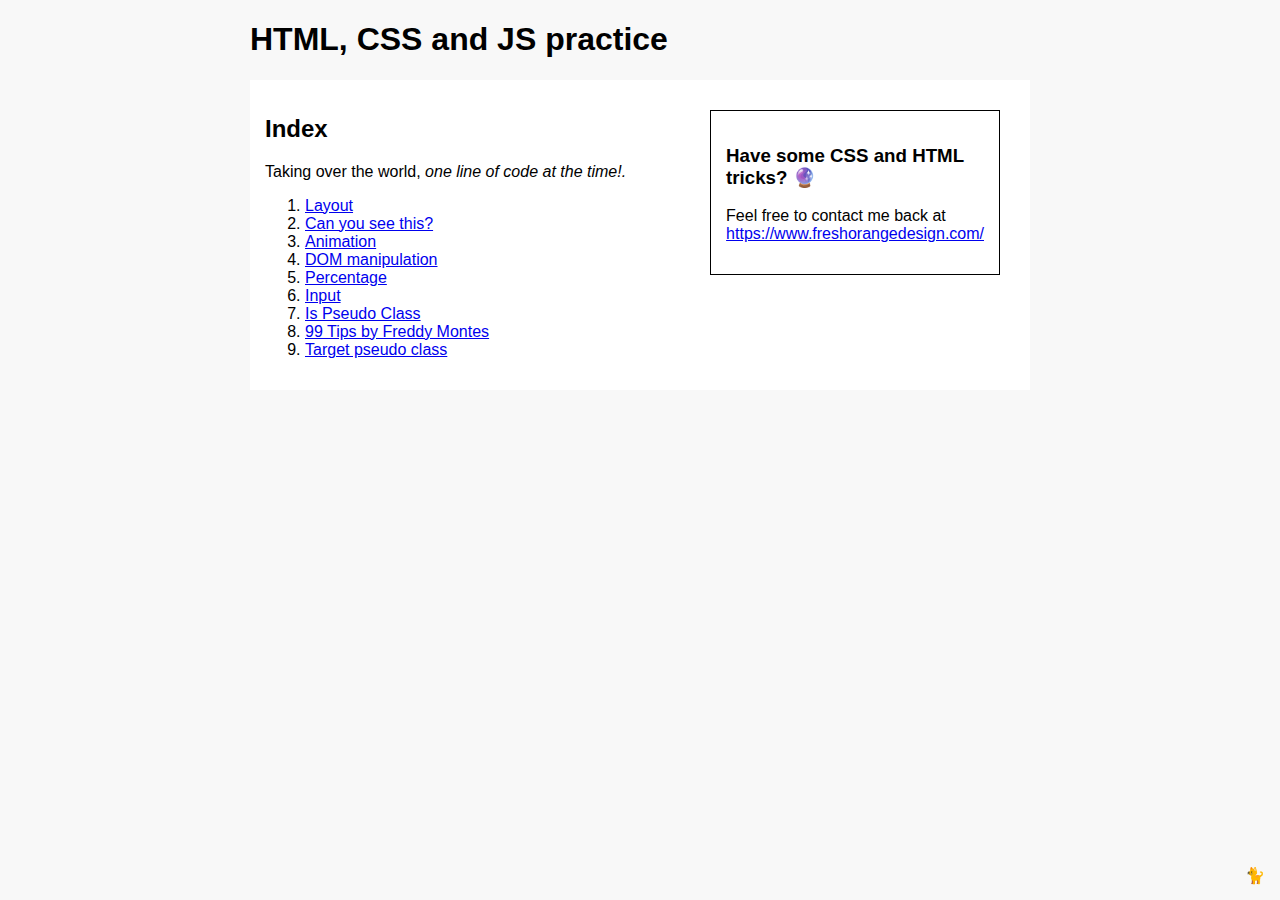
<file: index.html>
<!DOCTYPE html>
<html lang="en">
  <head>
    <meta charset="UTF-8" />
    <meta http-equiv="X-UA-Compatible" content="IE=edge" />
    <meta name="viewport" content="width=device-width, initial-scale=1.0" />
    <link rel="stylesheet" href="assets/css/style.css" />
    <title>HTML and CSS tricks and prectice</title>
    <link
      rel="shortcut icon"
      href="/assets/img/favicon-32x32.png"
      type="image/x-icon"
    />
  </head>

  <body>
    <div id="main" class="container">
      <h1>HTML, CSS and JS practice</h1>
      <div class="flex-container">
        <div class="flex-col-1">
          <h2>Index</h2>
          <p>Taking over the world, <em>one line of code at the time!.</em></p>
          <ul class="index">
            <li>
              <a href="01_layout.html"> Layout </a>
            </li>
            <li>
              <a href="02_hidden.html"> Can you see this? </a>
            </li>
            <li>
              <a href="03_animation.html"> Animation </a>
            </li>
            <li>
              <a href="04_DOM.html"> DOM manipulation </a>
            </li>
            <li>
              <a href="05_percentage.html"> Percentage </a>
            </li>
            <li>
              <a href="06_input.html"> Input </a>
            </li>
            <li>
              <a href="07_is_pseudoclass.html"> Is Pseudo Class </a>
            </li>
            <li>
              <a href="08_99_tips_byFreddy_montes.html">
                99 Tips by Freddy Montes</a
              >
            </li>
            <li>
              <a href="09_css_target.html"> Target pseudo class</a>
            </li>
          </ul>
        </div>
        <div class="flex-col-2">
          <div id="adverticing"></div>
        </div>
      </div>
    </div>
  </body>
  <script src="assets/scripts/add.js"></script>
</html>
</file>
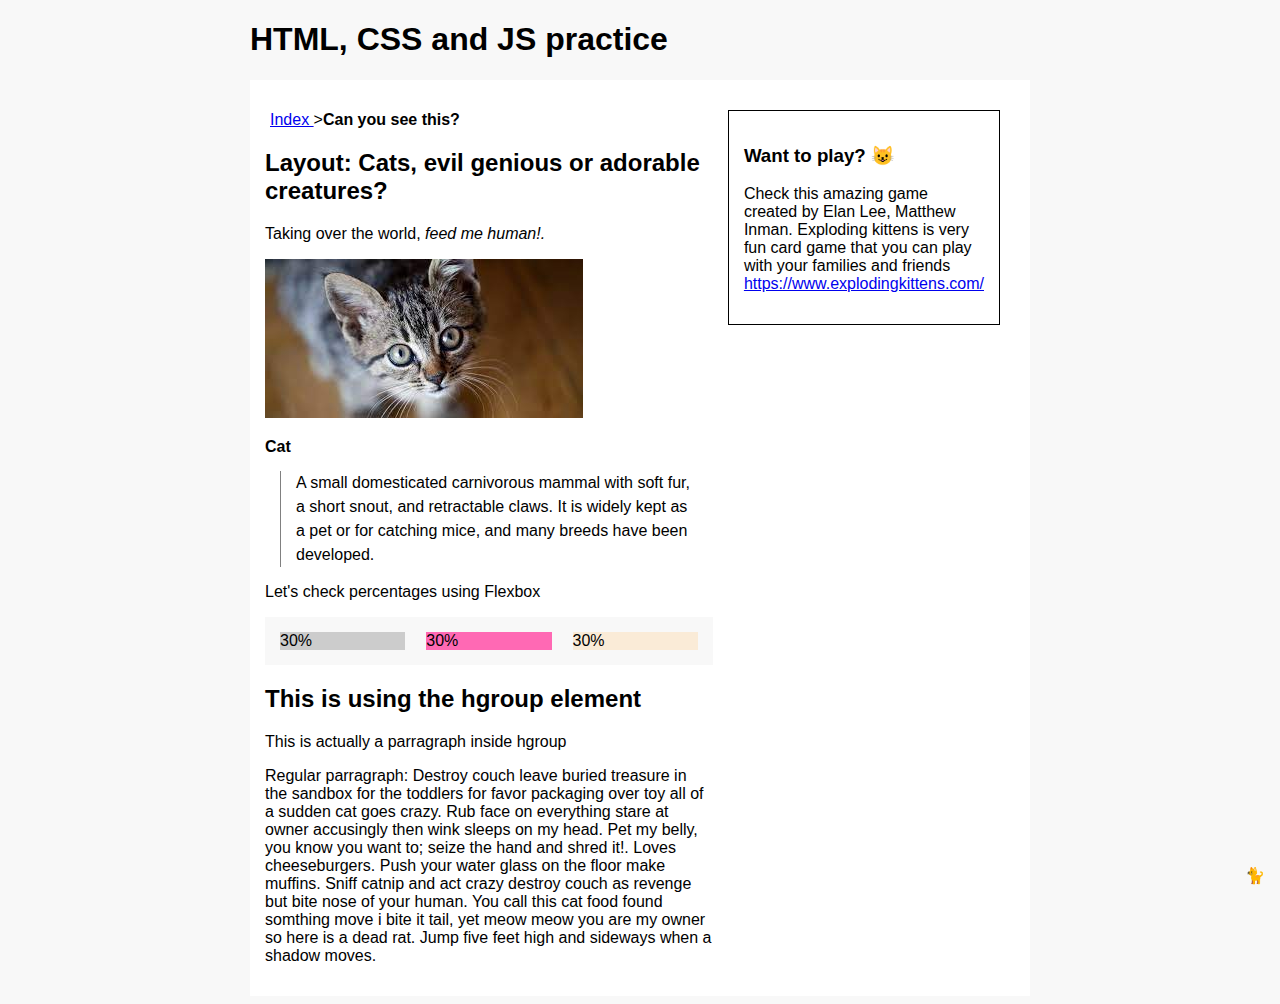
<file: 01_layout.html>
<!DOCTYPE html>
<html lang="en">
  <head>
    <meta charset="UTF-8" />
    <meta http-equiv="X-UA-Compatible" content="IE=edge" />
    <meta name="viewport" content="width=device-width, initial-scale=1.0" />
    <link rel="stylesheet" href="/assets/css/style.css" />
    <title>01 Layout HTML</title>
  </head>
  <body>
    <div id="main" class="container">
      <h1>HTML, CSS and JS practice</h1>
      <div class="flex-container">
        <div class="flex-col-1">
          <ul class="breadcrump">
            <li>
              <a href="index.html">Index </a>
            </li>
            <li class="active">Can you see this?</li>
          </ul>
          <h2>Layout: Cats, evil genious or adorable creatures?</h2>
          <p>Taking over the world, <em>feed me human!.</em></p>
          <img src="/assets/img/cat.jpg" alt="This is a cat" />
          <dl>
            <dt>Cat</dt>
            <dd>
              A small domesticated carnivorous mammal with soft fur, a short
              snout, and retractable claws. It is widely kept as a pet or for
              catching mice, and many breeds have been developed.
            </dd>
          </dl>

          <p>Let's check percentages using Flexbox</p>
          <div class="flex-container mutted-white">
            <div class="flex-item-1 gray">30%</div>
            <div class="flex-item-2 yellow pink">30%</div>
            <div class="flex-item-3 yellow">30%</div>
          </div>
          <hgroup>
            <h2>This is using the hgroup element</h2>
            <p>This is actually a parragraph inside hgroup</p>
          </hgroup>
          <p>
            Regular parragraph: Destroy couch leave buried treasure in the
            sandbox for the toddlers for favor packaging over toy all of a
            sudden cat goes crazy. Rub face on everything stare at owner
            accusingly then wink sleeps on my head. Pet my belly, you know you
            want to; seize the hand and shred it!. Loves cheeseburgers. Push
            your water glass on the floor make muffins. Sniff catnip and act
            crazy destroy couch as revenge but bite nose of your human. You call
            this cat food found somthing move i bite it tail, yet meow meow you
            are my owner so here is a dead rat. Jump five feet high and sideways
            when a shadow moves.
          </p>
        </div>
        <div class="flex-col-2">
          <div class="adverticing box border">
            <h3>Want to play? 😺</h3>
            <p>
              Check this amazing game created by Elan Lee, Matthew Inman.
              Exploding kittens is very fun card game that you can play with
              your families and friends
              <a href="https://www.explodingkittens.com/" target="_blank"
                >https://www.explodingkittens.com/</a
              >
            </p>
          </div>
          <div class="float-bottom">🐈</div>
        </div>
      </div>
    </div>
  </body>
</html>
</file>
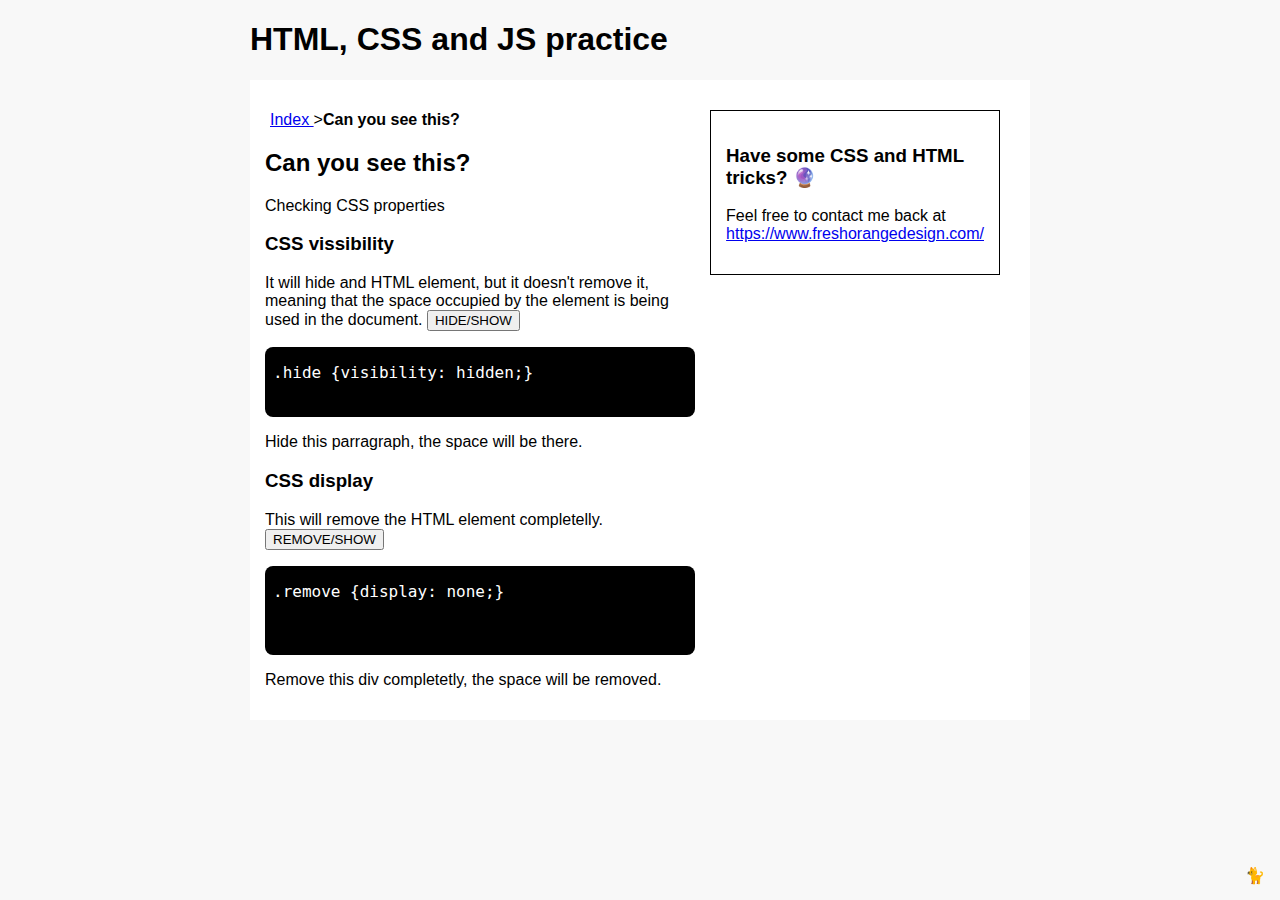
<file: 02_hidden.html>
<!DOCTYPE html>
<html lang="en">
  <head>
    <meta charset="UTF-8" />
    <meta http-equiv="X-UA-Compatible" content="IE=edge" />
    <meta name="viewport" content="width=device-width, initial-scale=1.0" />
    <link rel="stylesheet" href="/assets/css/style.css" />
    <link rel="stylesheet" href="/assets/css/behaviour.css" />
    <link
      rel="shortcut icon"
      href="/assets/img/favicon-32x32.png"
      type="image/x-icon"
    />
    <title>02 Hidden</title>
  </head>
  <body>
    <div id="main" class="container">
      <h1>HTML, CSS and JS practice</h1>
      <div class="flex-container">
        <div class="flex-col-1">
          <ul class="breadcrump">
            <li>
              <a href="index.html">Index </a>
            </li>
            <li class="active">Can you see this?</li>
          </ul>
          <h2>Can you see this?</h2>
          <p>Checking CSS properties</p>
          <h3>CSS vissibility</h3>
          <p>
            It will hide and HTML element, but it doesn't remove it, meaning
            that the space occupied by the element is being used in the
            document. <button id="hide">HIDE/SHOW</button>
          </p>
          <pre><code>.hide {visibility: hidden;}
          </code></pre>
          <p id="parragraph-hide">
            Hide this parragraph, the space will be there.
          </p>
          <h3>CSS display</h3>
          <p>
            This will remove the HTML element completelly.
            <button id="remove">REMOVE/SHOW</button>
          </p>
          <pre><code>.remove {display: none;}
            
          </code></pre>
          <p id="parragraph-remove">
            Remove this div completetly, the space will be removed.
          </p>
        </div>
        <div class="flex-col-2">
          <div id="adverticing"></div>
        </div>
      </div>
    </div>
  </body>
  <script>
    const hideThis = document.querySelector("#parragraph-hide");
    const removeThis = document.querySelector("#parragraph-remove");
    document.querySelector("#hide").addEventListener("click", function () {
      hideThis.classList.toggle("hide");
    });

    document.querySelector("#remove").addEventListener("click", function () {
      removeThis.classList.toggle("remove");
    });
  </script>
  <script src="assets/scripts/add.js"></script>
</html>
</file>
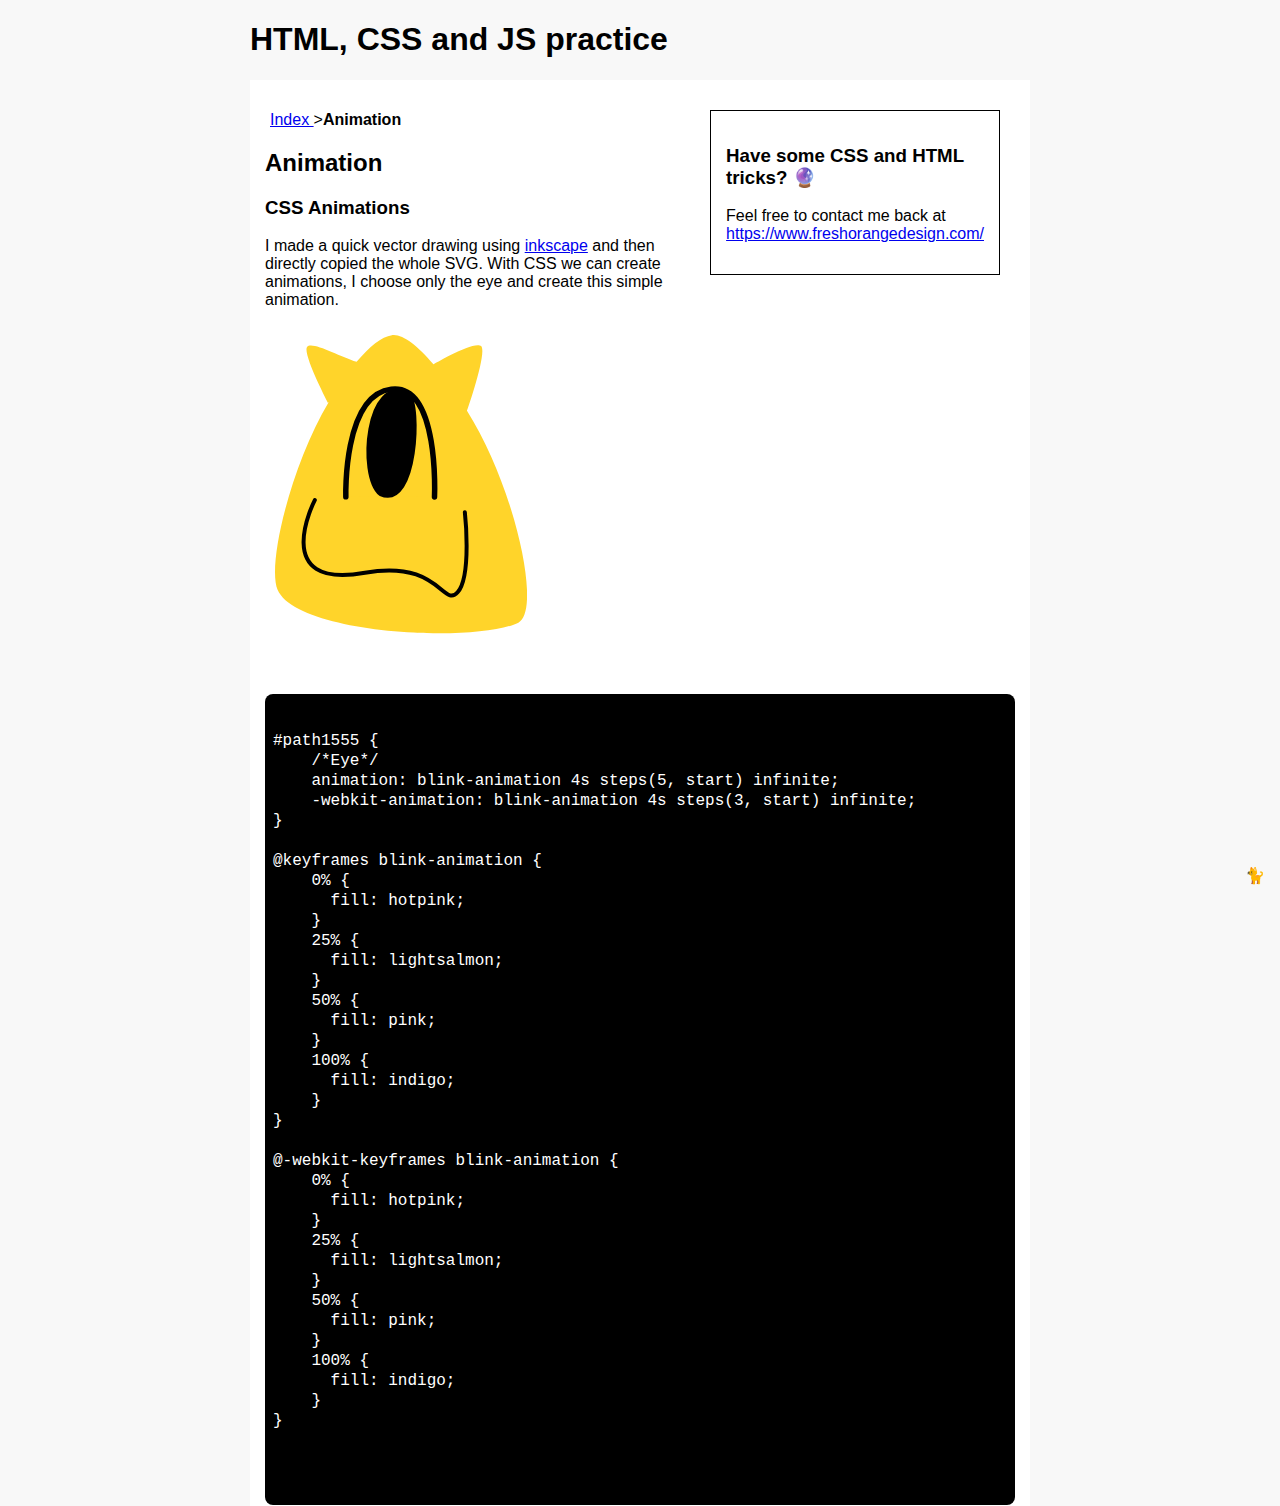
<file: 03_animation.html>
<!DOCTYPE html>
<html lang="en">
  <head>
    <meta charset="UTF-8" />
    <meta http-equiv="X-UA-Compatible" content="IE=edge" />
    <meta name="viewport" content="width=device-width, initial-scale=1.0" />
    <link rel="stylesheet" href="/assets/css/style.css" />
    <link rel="stylesheet" href="/assets/css/animations.css" />
    <link
      rel="shortcut icon"
      href="/assets/img/favicon-32x32.png"
      type="image/x-icon"
    />
    <title>03 Animation</title>
  </head>
  <body>
    <div id="main" class="container">
      <h1>HTML, CSS and JS practice</h1>
      <div class="flex-container">
        <div class="flex-col-1">
          <ul class="breadcrump">
            <li>
              <a href="index.html">Index </a>
            </li>
            <li class="active">Animation</li>
          </ul>
          <h2>Animation</h2>
          <h3>CSS Animations</h3>
          <p>
            I made a quick vector drawing using
            <a href="https://inkscape.org/">inkscape</a> and then directly
            copied the whole SVG. With CSS we can create animations, I choose
            only the eye and create this simple animation.
          </p>

          <!-- File #1 -->
          <svg
            width="66.703148mm"
            height="78.947891mm"
            viewBox="0 0 66.703149 78.947893"
            version="1.1"
            id="svg5"
            inkscape:version="1.2 (dc2aedaf03, 2022-05-15)"
            sodipodi:docname="2022_09_22_billy_inspired.svg"
            xmlns:inkscape="http://www.inkscape.org/namespaces/inkscape"
            xmlns:sodipodi="http://sodipodi.sourceforge.net/DTD/sodipodi-0.dtd"
            xmlns="http://www.w3.org/2000/svg"
            xmlns:svg="http://www.w3.org/2000/svg"
          >
            <sodipodi:namedview
              id="namedview7"
              pagecolor="#ffffff"
              bordercolor="#000000"
              borderopacity="0.25"
              inkscape:showpageshadow="2"
              inkscape:pageopacity="0.0"
              inkscape:pagecheckerboard="0"
              inkscape:deskcolor="#d1d1d1"
              inkscape:document-units="mm"
              showgrid="false"
              inkscape:zoom="0.72515432"
              inkscape:cx="348.20175"
              inkscape:cy="91.704618"
              inkscape:window-width="1920"
              inkscape:window-height="1001"
              inkscape:window-x="-9"
              inkscape:window-y="-1"
              inkscape:window-maximized="1"
              inkscape:current-layer="layer1"
            />
            <defs id="defs2" />
            <g
              inkscape:label="Layer 1"
              inkscape:groupmode="layer"
              id="layer1"
              transform="translate(-41.983487,-84.951437)"
            >
              <path
                id="path193"
                style="
                  opacity: 1;
                  fill: #ffd42a;
                  stroke-width: 0.659471;
                  stroke-linecap: round;
                  stroke-linejoin: bevel;
                "
                d="m 72.910754,84.987309 c -2.67428,0.34344 -5.93618,2.9849 -9.33867,7.05979 -4.62292,-1.46752 -11.86909,-5.5804 -13.10424,-3.95008 -1.27379,1.68135 5.52778,14.784081 5.52778,14.784081 l 0.21907,-0.19519 c -10.07268,16.96555 -16.39299,43.10338 -13.54647,49.69596 5.12264,11.86407 52.50743,14.19691 63.713046,8.67506 6.17838,-3.04455 -0.63569,-35.40012 -13.602906,-56.05466 0,0 5.44159,-15.507281 3.73484,-17.112851 -1.70676,-1.60557 -12.61241,4.8024 -12.61241,4.8024 -4.19935,-4.90356 -8.02705,-7.9078 -10.69541,-7.73316 -0.0973,0.007 -0.19568,0.0157 -0.29461,0.0288 z"
                sodipodi:nodetypes="scsccssczcsss"
              />
              <path
                style="
                  opacity: 1;
                  fill: #ffd42a;
                  fill-opacity: 1;
                  stroke: #000000;
                  stroke-width: 1.45619;
                  stroke-linecap: round;
                  stroke-linejoin: bevel;
                  stroke-dasharray: none;
                "
                d="m 60.728304,127.77325 c 0,0 -0.81108,-26.94081 12.01922,-28.500101 12.8303,-1.55929 11.43783,28.513591 11.43783,28.513591"
                id="path1553"
              />
              <path
                style="
                  opacity: 1;
                  fill: #000000;
                  fill-opacity: 1;
                  stroke: #000000;
                  stroke-width: 1.45619;
                  stroke-linecap: round;
                  stroke-linejoin: bevel;
                  stroke-dasharray: none;
                "
                d="m 69.986134,126.87402 c 9.38062,4.06755 10.17952,-23.90561 7.20819,-25.8651 -10.62071,-6.055491 -13.03189,21.07413 -7.20819,25.8651 z"
                id="path1555"
                sodipodi:nodetypes="ccc"
              />
              <path
                style="
                  opacity: 1;
                  fill: none;
                  fill-opacity: 1;
                  stroke: #000000;
                  stroke-width: 1.05515;
                  stroke-linecap: round;
                  stroke-linejoin: bevel;
                  stroke-dasharray: none;
                "
                d="m 52.520794,128.63135 c 0,0 -12.35182,23.89138 13.26904,19.22799 19.58801,-3.56533 20.72361,9.46927 24.51492,5.16511 3.79131,-4.30416 1.91332,-21.17667 1.91332,-21.17667"
                id="path1571"
                sodipodi:nodetypes="cssc"
              />
            </g>
          </svg>
        </div>
        <div class="flex-col-2">
          <div id="adverticing"></div>
        </div>
      </div>
    </div>
    <div class="container">
      <div class="regular-container">
        <pre>
            <code>
#path1555 { 
    /*Eye*/
    animation: blink-animation 4s steps(5, start) infinite;
    -webkit-animation: blink-animation 4s steps(3, start) infinite;
}

@keyframes blink-animation {
    0% {
      fill: hotpink;
    }
    25% {
      fill: lightsalmon;
    }
    50% {
      fill: pink;
    }
    100% {
      fill: indigo;
    }
}

@-webkit-keyframes blink-animation {
    0% {
      fill: hotpink;
    }
    25% {
      fill: lightsalmon;
    }
    50% {
      fill: pink;
    }
    100% {
      fill: indigo;
    }
}
  
            </code>
          </pre>
      </div>
    </div>
  </body>
  <script src="assets/scripts/add.js"></script>
</html>
</file>
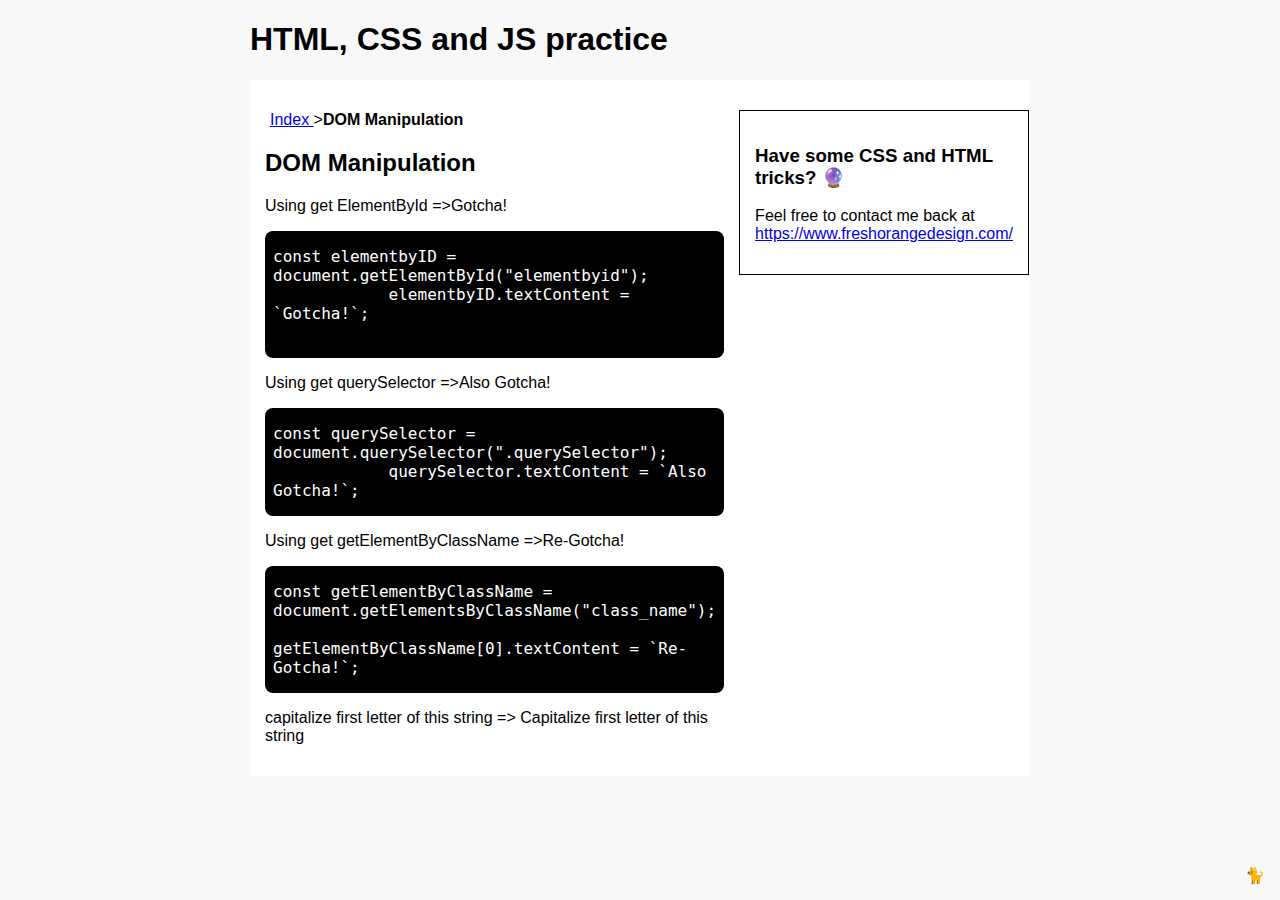
<file: 04_DOM.html>
<!DOCTYPE html>
<html lang="en">
  <head>
    <meta charset="UTF-8" />
    <meta http-equiv="X-UA-Compatible" content="IE=edge" />
    <meta name="viewport" content="width=device-width, initial-scale=1.0" />
    <link rel="stylesheet" href="/assets/css/style.css" />
    <link
      rel="shortcut icon"
      href="/assets/img/favicon-32x32.png"
      type="image/x-icon"
    />
    <title>04 DOM Manipulation</title>
  </head>
  <body>
    <div id="main" class="container">
      <h1>HTML, CSS and JS practice</h1>
      <div class="flex-container">
        <div class="flex-col-1">
          <ul class="breadcrump">
            <li>
              <a href="index.html">Index </a>
            </li>
            <li class="active">DOM Manipulation</li>
          </ul>
          <h2>DOM Manipulation</h2>
          <p>Using get ElementById =><span id="elementbyid"></span></p>
          <pre>
const elementbyID = document.getElementById("elementbyid"); 
            elementbyID.textContent = `Gotcha!`;
          </pre>

          <p>Using get querySelector =><span class="querySelector"></span></p>
          <pre>
const querySelector = document.querySelector(".querySelector");
            querySelector.textContent = `Also Gotcha!`;</pre
          >
          <p>
            Using get getElementByClassName =><span class="class_name"></span>
          </p>
          <pre>
const getElementByClassName = document.getElementsByClassName("class_name");
            getElementByClassName[0].textContent = `Re-Gotcha!`;</pre
          >
          <p>
            <span class="capitalize"
              >capitalize first letter of this string</span
            >
            => <span class="result"></span>
          </p>
        </div>
        <div class="flex-col-2">
          <div id="adverticing"></div>
        </div>
      </div>
    </div>
    <script src="assets/scripts/dom.js"></script>
    <script src="assets/scripts/add.js"></script>
  </body>
</html>
</file>
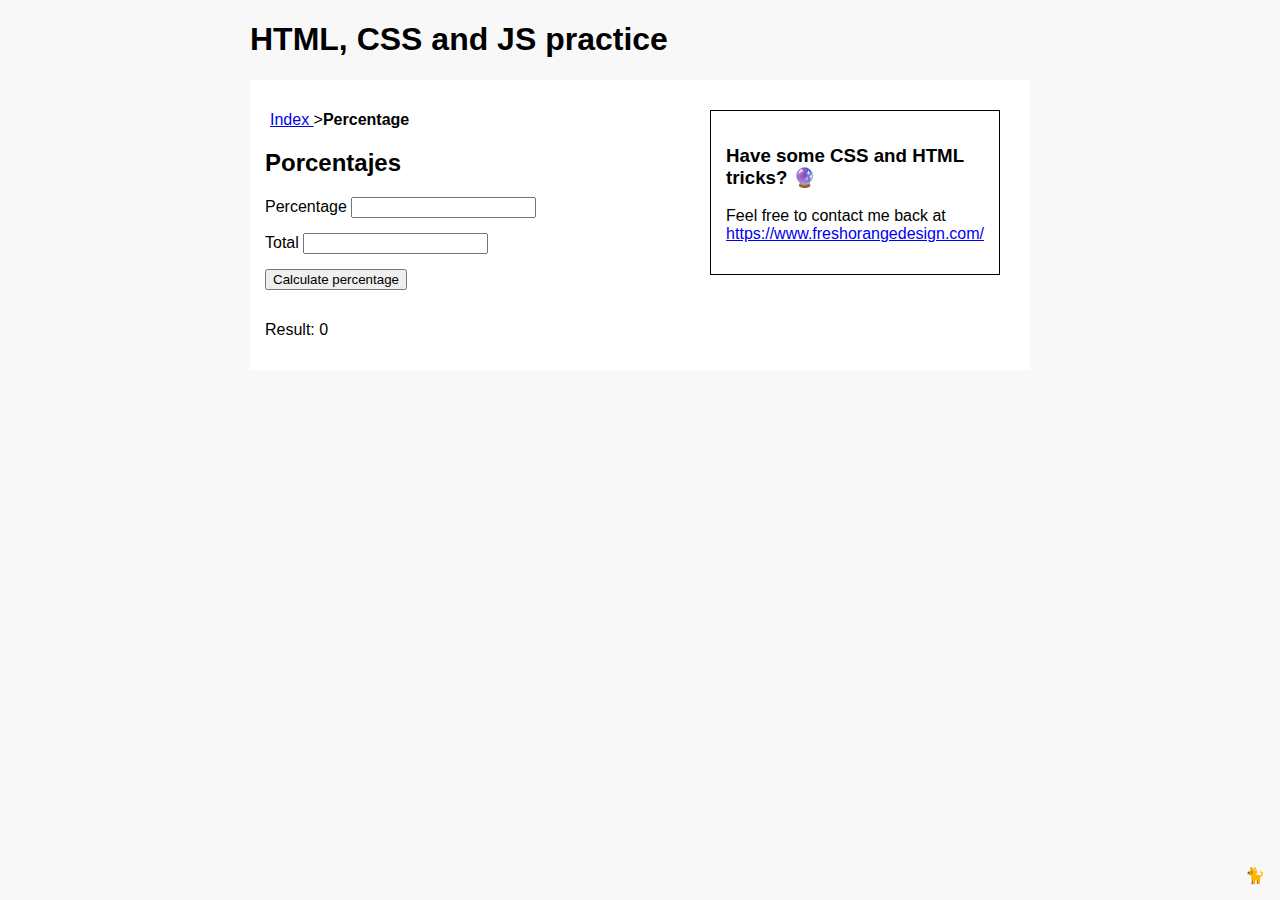
<file: 05_percentage.html>
<!DOCTYPE html>
<html lang="en">
  <head>
    <meta charset="UTF-8" />
    <meta http-equiv="X-UA-Compatible" content="IE=edge" />
    <meta name="viewport" content="width=device-width, initial-scale=1.0" />
    <link rel="stylesheet" href="/assets/css/style.css" />
    <link
      rel="shortcut icon"
      href="/assets/img/favicon-32x32.png"
      type="image/x-icon"
    />
    <title>05 Percentage</title>
  </head>
  <body>
    <div id="main" class="container">
      <h1>HTML, CSS and JS practice</h1>
      <div class="flex-container">
        <div class="flex-col-1">
          <ul class="breadcrump">
            <li>
              <a href="index.html">Index </a>
            </li>
            <li class="active">Percentage</li>
          </ul>
          <h2>Porcentajes</h2>
          <div class="form-element">
            <label for="percentage">Percentage</label>
            <input type="text" name="percentage" id="percentage" />
          </div>
          <div class="form-element">
            <label for="total">Total</label>
            <input type="text" name="total" id="total" />
          </div>
          <div class="form-element">
            <button id="calculate">Calculate percentage</button>
          </div>
          <p>Result: <span id="result">0</span></p>
        </div>
        <div class="flex-col-2">
          <div id="adverticing"></div>
        </div>
      </div>
    </div>
    <script src="assets/scripts/percentage.js"></script>
    <script src="assets/scripts/add.js"></script>
  </body>
</html>
</file>
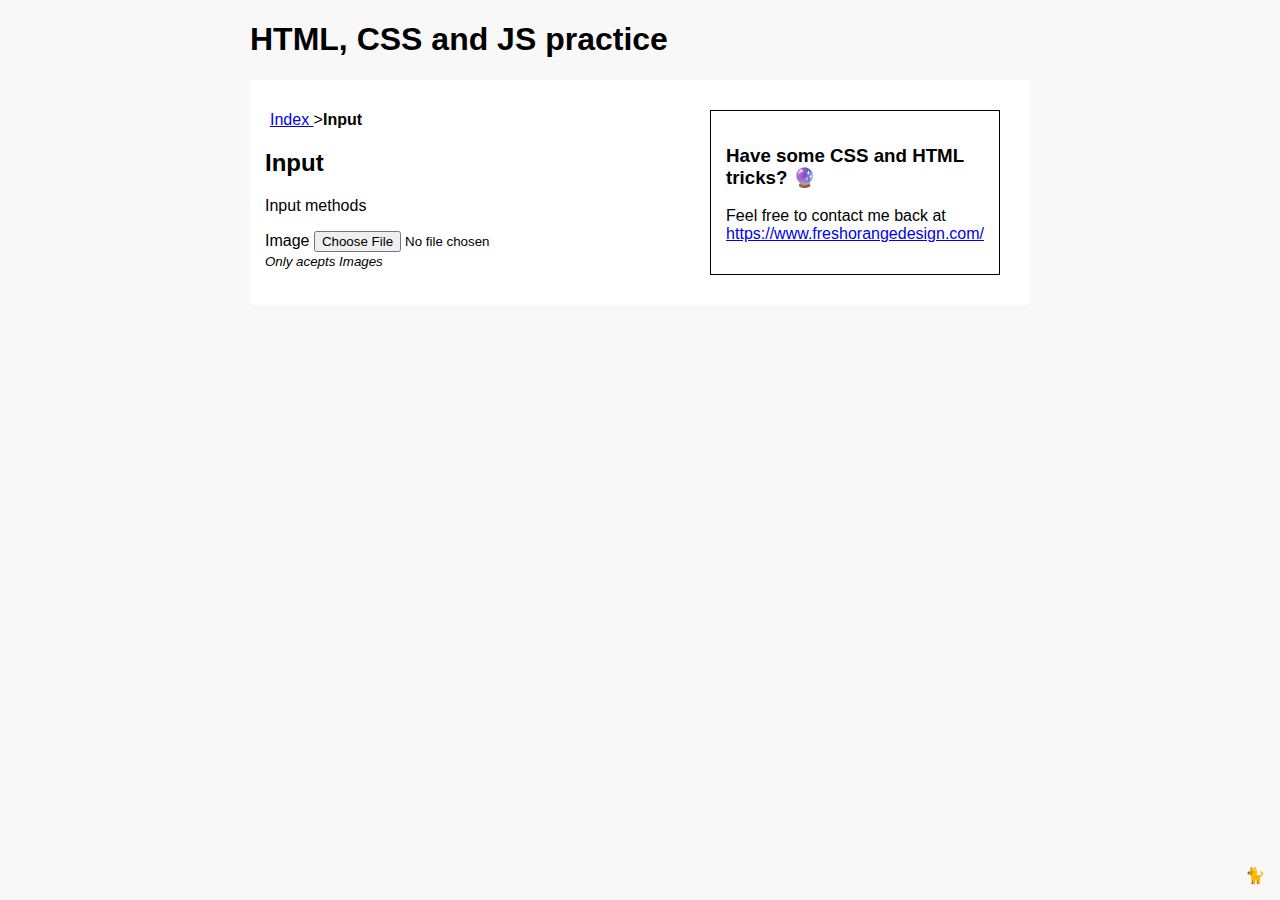
<file: 06_input.html>
<!DOCTYPE html>
<html lang="en">
  <head>
    <meta charset="UTF-8" />
    <meta http-equiv="X-UA-Compatible" content="IE=edge" />
    <meta name="viewport" content="width=device-width, initial-scale=1.0" />
    <link rel="stylesheet" href="/assets/css/style.css" />
    <link
      rel="shortcut icon"
      href="/assets/img/favicon-32x32.png"
      type="image/x-icon"
    />
    <title>06 Input</title>
  </head>
  <body>
    <div id="main" class="container">
      <h1>HTML, CSS and JS practice</h1>
      <div class="flex-container">
        <div class="flex-col-1">
          <ul class="breadcrump">
            <li>
              <a href="index.html">Index </a>
            </li>
            <li class="active">Input</li>
          </ul>
          <h2>Input</h2>
          <p>Input methods</p>
          <form action="">
            <div class="form-element">
              <label for="image">Image</label>
              <input
                type="file"
                name="image"
                id="image"
                accept="image/*"
                placeholder="Only acepts Image"
              />
              <span class="form-help"><small>Only acepts Images</small></span>
            </div>
          </form>
        </div>
        <div class="flex-col-2">
          <div id="adverticing"></div>
        </div>
      </div>
    </div>
    <script src="assets/scripts/add.js"></script>
  </body>
</html>
</file>
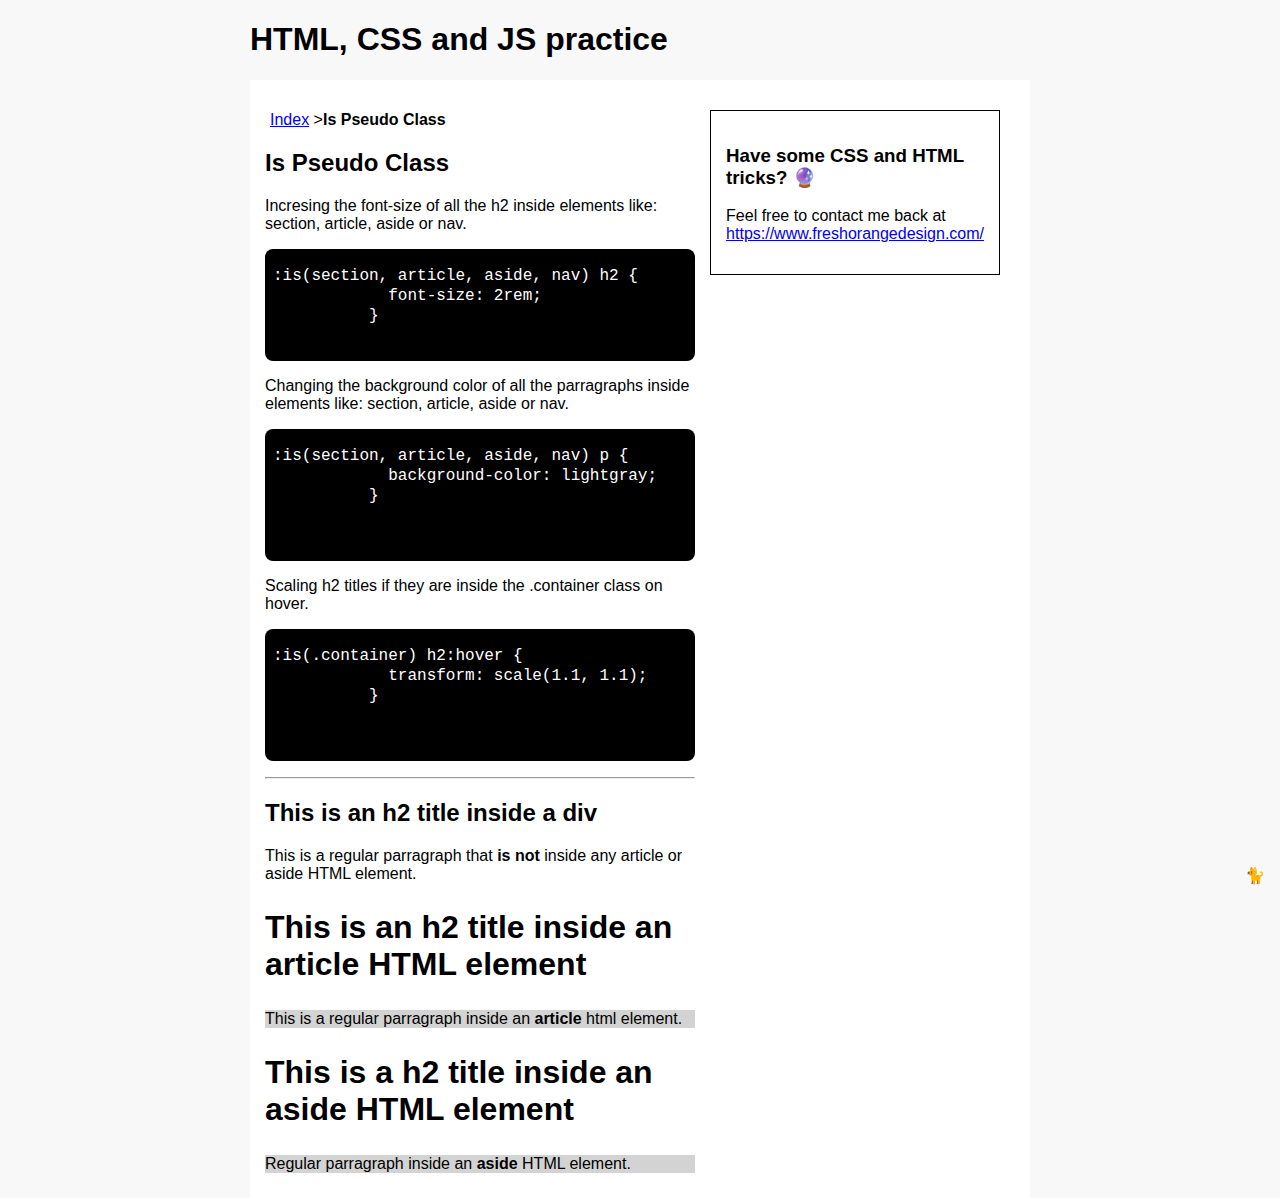
<file: 07_is_pseudoclass.html>
<!DOCTYPE html>
<html lang="en">
  <head>
    <meta charset="UTF-8" />
    <meta http-equiv="X-UA-Compatible" content="IE=edge" />
    <meta name="viewport" content="width=device-width, initial-scale=1.0" />
    <link rel="stylesheet" href="/assets/css/style.css" />
    <link rel="stylesheet" href="/assets/css/peudoclass.css" />
    <link
      rel="shortcut icon"
      href="/assets/img/favicon-32x32.png"
      type="image/x-icon"
    />
    <title>07 is Pseudoclass</title>
  </head>
  <body>
    <div id="main" class="container">
      <h1>HTML, CSS and JS practice</h1>
      <div class="flex-container">
        <div class="flex-col-1">
          <ul class="breadcrump">
            <li>
              <a href="index.html">Index</a>
            </li>
            <li class="active">Is Pseudo Class</li>
          </ul>

          <h2>Is Pseudo Class</h2>
          <p>
            Incresing the font-size of all the h2 inside elements like: section,
            article, aside or nav.
          </p>
          <pre><code>:is(section, article, aside, nav) h2 {
            font-size: 2rem;
          }
        </code></pre>
          <p>
            Changing the background color of all the parragraphs inside elements
            like: section, article, aside or nav.
          </p>
          <pre><code>:is(section, article, aside, nav) p {
            background-color: lightgray;
          }
          
        </code></pre>
          <p>
            Scaling h2 titles if they are inside the .container class on hover.
          </p>
          <pre><code>:is(.container) h2:hover {
            transform: scale(1.1, 1.1);
          }
          
        </code></pre>
          <hr />
          <div>
            <h2>This is an h2 title inside a div</h2>
            <p>
              This is a regular parragraph that <b>is not</b> inside any article
              or aside HTML element.
            </p>
          </div>
          <article>
            <h2>This is an h2 title inside an article HTML element</h2>
            <p>
              This is a regular parragraph inside an <b>article</b> html
              element.
            </p>
          </article>
          <aside>
            <h2>This is a h2 title inside an aside HTML element</h2>
            <p>Regular parragraph inside an <b>aside</b> HTML element.</p>
          </aside>
        </div>
        <div class="flex-col-2">
          <div id="adverticing"></div>
        </div>
      </div>
    </div>
    <script src="assets/scripts/add.js"></script>
  </body>
</html>
</file>
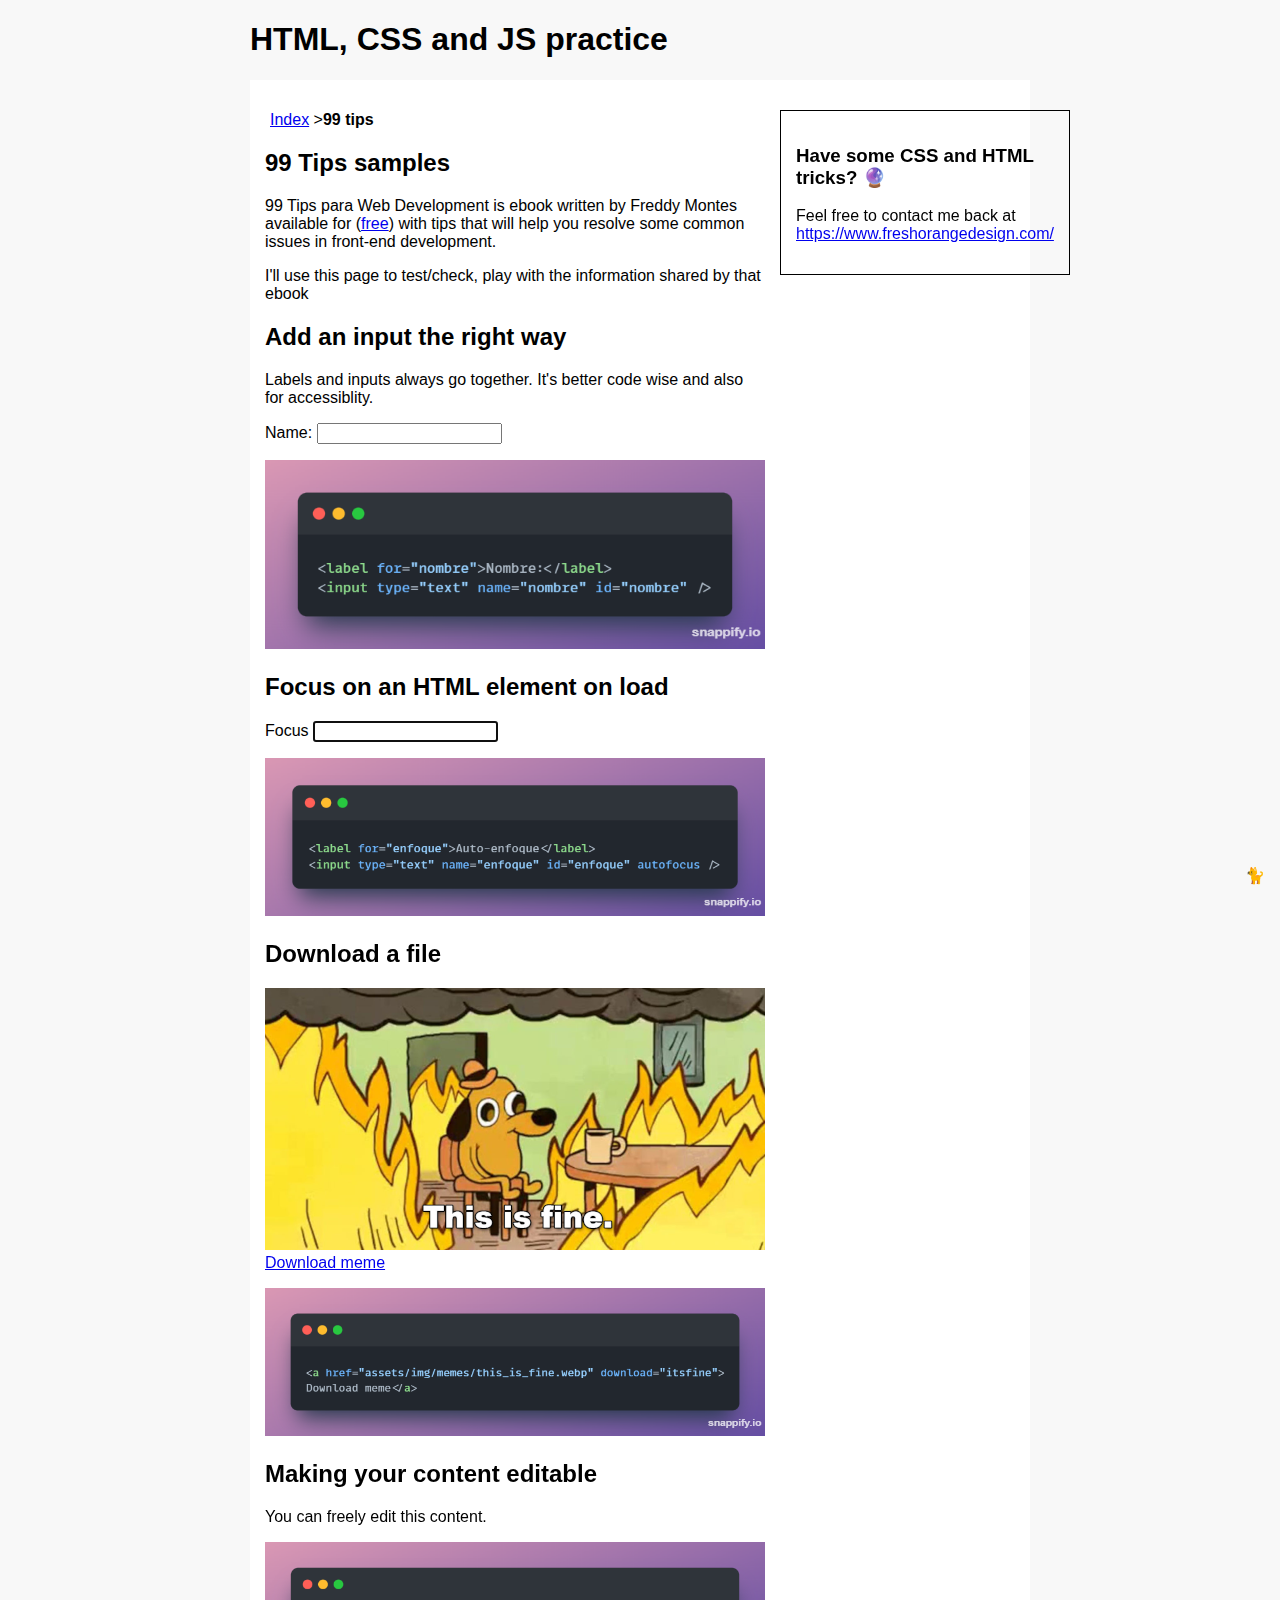
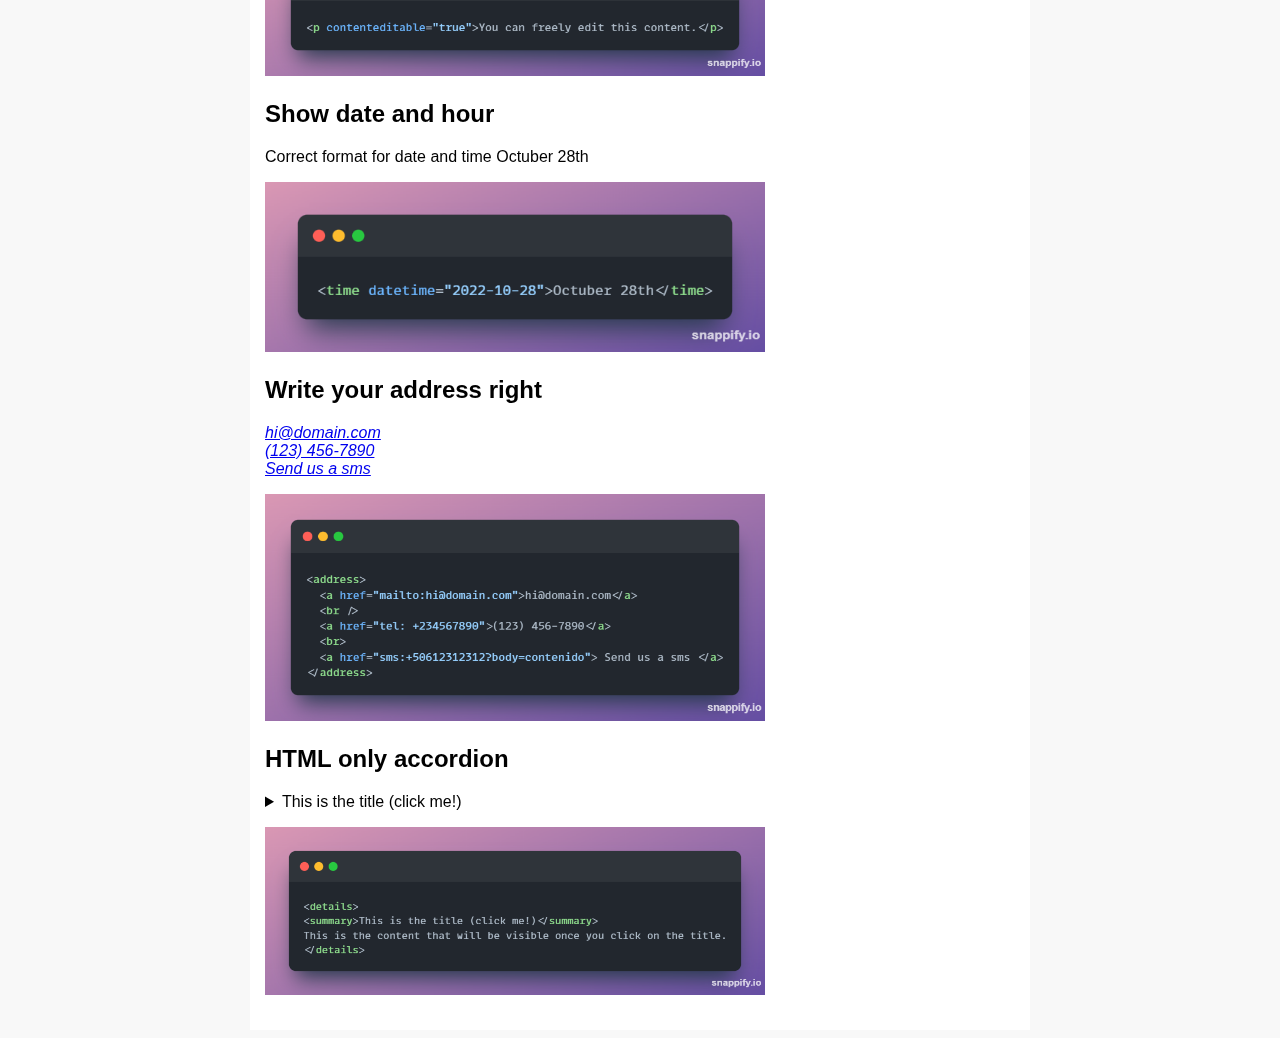
<file: 08_99_tips_byFreddy_montes.html>
<!DOCTYPE html>
<html lang="en">
  <head>
    <meta charset="UTF-8" />
    <meta http-equiv="X-UA-Compatible" content="IE=edge" />
    <meta name="viewport" content="width=device-width, initial-scale=1.0" />
    <link rel="stylesheet" href="/assets/css/style.css" />
    <link
      rel="shortcut icon"
      href="/assets/img/favicon-32x32.png"
      type="image/x-icon"
    />
    <title>08 Samples from 99 tips</title>
  </head>
  <body>
    <div id="main" class="container">
      <h1>HTML, CSS and JS practice</h1>
      <div class="flex-container">
        <div class="flex-col-1">
          <ul class="breadcrump">
            <li>
              <a href="index.html">Index</a>
            </li>
            <li class="active">99 tips</li>
          </ul>

          <h2>99 Tips samples</h2>
          <p>
            99 Tips para Web Development is ebook written by Freddy Montes
            available for (<a href="https://twitter.com/fmontes">free</a>) with
            tips that will help you resolve some common issues in front-end
            development.
          </p>
          <p>
            I'll use this page to test/check, play with the information shared
            by that ebook
          </p>
          <h2>Add an input the right way</h2>
          <p>
            Labels and inputs always go together. It's better code wise and also
            for accessiblity.
          </p>
          <p>
            <label for="customerName">Name:</label>
            <input type="text" name="customerName" id="customerName" />
          </p>
          <p>
            <img
              src="/assets/img/code_snappify/snap_00.png"
              alt="Screenshot of code showing labels and inputs"
              class="image"
            />
          </p>
          <h2>Focus on an HTML element on load</h2>
          <p>
            <label for="autofocus">Focus</label>
            <input type="text" name="autofocus" id="autofocus" autofocus />
          </p>
          <p>
            <img
              src="/assets/img/code_snappify/snap_01.png"
              alt="Screenshot of code showing the autofocus attribute"
              class="image"
            />
          </p>
          <h2>Download a file</h2>
          <p>
            <img
              src="/assets/img/memes/this_is_fine.webp"
              alt="This is fine meme"
            />
            <a href="assets/img/memes/this_is_fine.webp" download="itsfine"
              >Download meme</a
            >
          </p>
          <p>
            <img
              src="/assets/img/code_snappify/snap_05.png"
              alt="attribute download inside link"
              class="image"
            />
          </p>
          <h2>Making your content editable</h2>
          <p contenteditable="true">You can freely edit this content.</p>
          <p>
            <img
              src="/assets/img/code_snappify/snap_04.png"
              alt="attribute contenteditable inside a paragraph"
              class="image"
            />
          </p>
          <h2>Show date and hour</h2>
          <p>
            Correct format for date and time
            <time datetime="2022-10-28">Octuber 28th</time>
          </p>
          <p>
            <img
              src="/assets/img/code_snappify/snap_02.png"
              alt="Screenshot of time element with datetime attribute"
              class="image"
            />
          </p>
          <h2>Write your address right</h2>
          <address>
            <a href="mailto:hi@domain.com">hi@domain.com</a>
            <br />
            <a href="tel:+234567890">(123) 456-7890</a>
            <br />
            <a href="sms:+50612312312?body=Content"> Send us a sms </a>
          </address>
          <p>
            <img
              src="/assets/img/code_snappify/snap_06.png"
              alt="Screenshot address html element"
              class="image"
            />
          </p>
          <h2>HTML only accordion</h2>
          <details>
            <summary>This is the title (click me!)</summary>
            This is the content that will be visible once you click on the
            title.
          </details>
          <p>
            <img
              src="/assets/img/code_snappify/snap_03.png"
              alt="accordion code sample"
              class="image"
            />
          </p>
          <!-- TODO Keep checking things up, I stopped at page 14-->
        </div>
        <div class="flex-col-2">
          <div id="adverticing"></div>
        </div>
      </div>
    </div>
    <script src="assets/scripts/add.js"></script>
  </body>
</html>
</file>
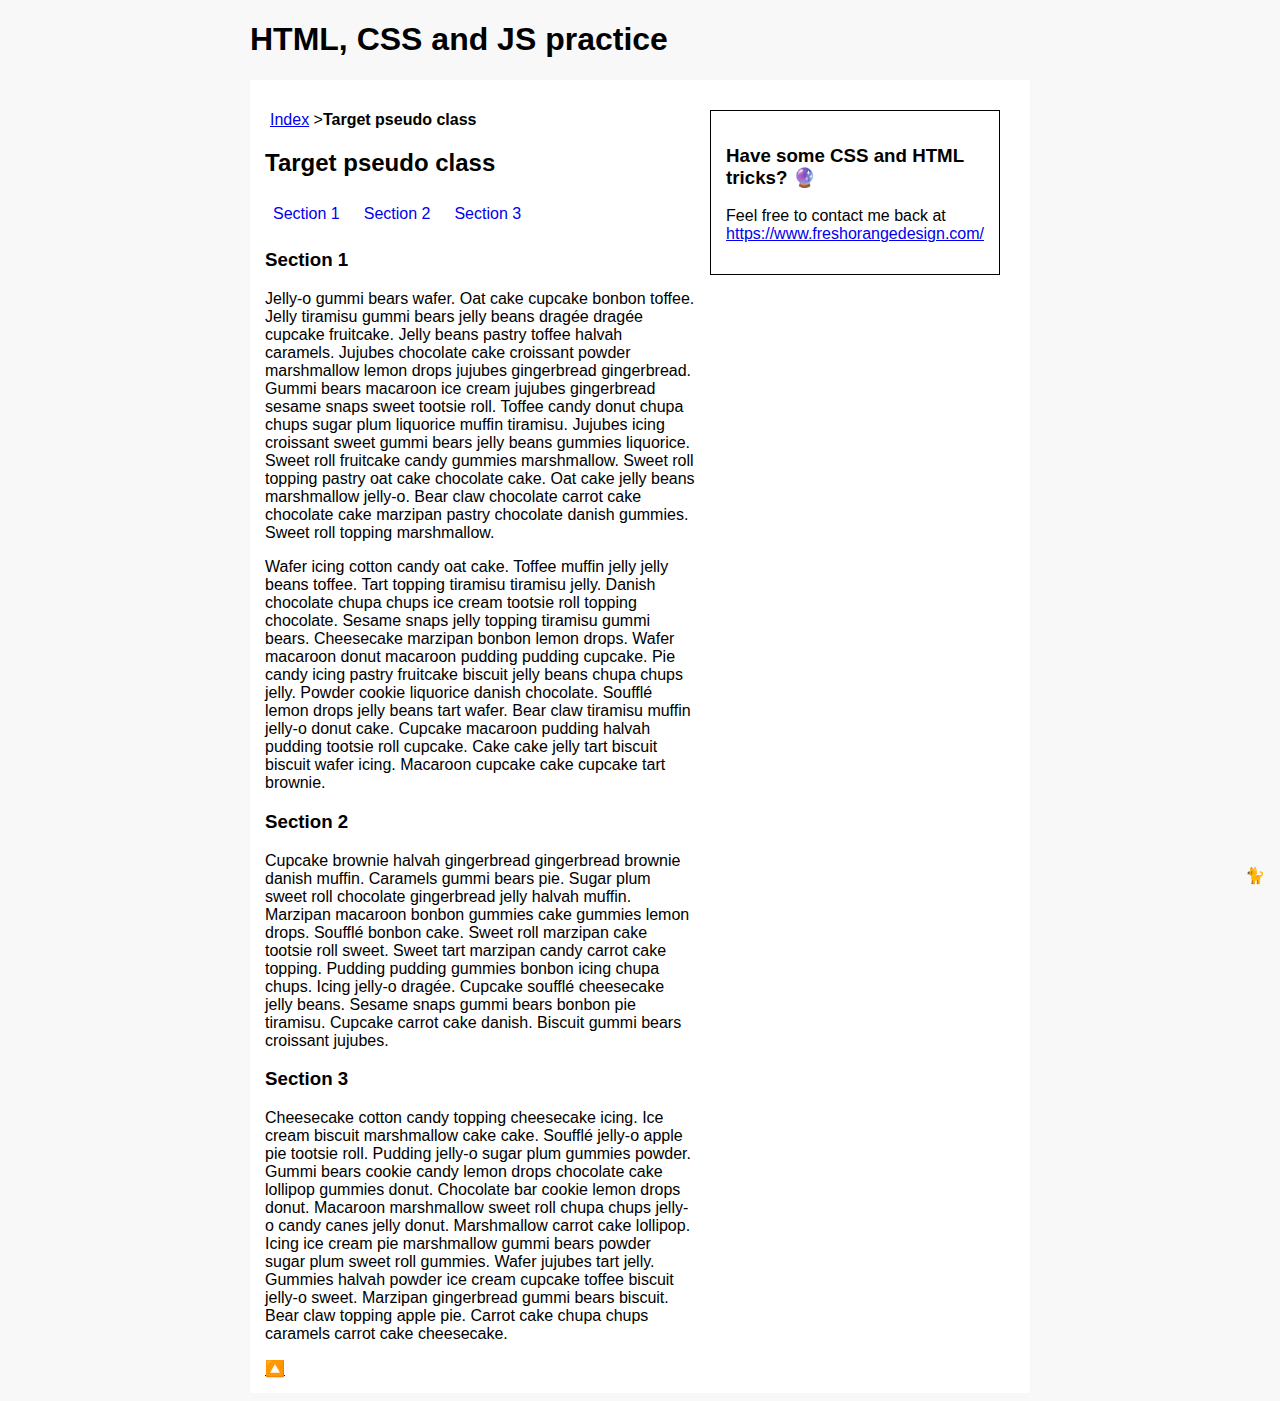
<file: 09_css_target.html>
<!DOCTYPE html>
<html lang="en">
  <head>
    <meta charset="UTF-8" />
    <meta http-equiv="X-UA-Compatible" content="IE=edge" />
    <meta name="viewport" content="width=device-width, initial-scale=1.0" />
    <link rel="stylesheet" href="/assets/css/style.css" />
    <link
      rel="shortcut icon"
      href="/assets/img/favicon-32x32.png"
      type="image/x-icon"
    />
    <title>09 Target pseudo class</title>
  </head>
  <body>
    <div id="main" class="container">
      <h1>HTML, CSS and JS practice</h1>
      <div class="flex-container">
        <div class="flex-col-1">
          <ul class="breadcrump">
            <li>
              <a href="index.html">Index</a>
            </li>
            <li class="active">Target pseudo class</li>
          </ul>

          <h2>Target pseudo class</h2>
          <nav class="menu">
            <ul>
              <li><a href="#section1">Section 1</a></li>
              <li><a href="#section2">Section 2</a></li>
              <li><a href="#section3">Section 3</a></li>
            </ul>
          </nav>
          <section>
            <article id="section1">
              <h3>Section 1</h3>
              <p>
                Jelly-o gummi bears wafer. Oat cake cupcake bonbon toffee. Jelly
                tiramisu gummi bears jelly beans dragée dragée cupcake
                fruitcake. Jelly beans pastry toffee halvah caramels. Jujubes
                chocolate cake croissant powder marshmallow lemon drops jujubes
                gingerbread gingerbread. Gummi bears macaroon ice cream jujubes
                gingerbread sesame snaps sweet tootsie roll. Toffee candy donut
                chupa chups sugar plum liquorice muffin tiramisu. Jujubes icing
                croissant sweet gummi bears jelly beans gummies liquorice. Sweet
                roll fruitcake candy gummies marshmallow. Sweet roll topping
                pastry oat cake chocolate cake. Oat cake jelly beans marshmallow
                jelly-o. Bear claw chocolate carrot cake chocolate cake marzipan
                pastry chocolate danish gummies. Sweet roll topping marshmallow.
              </p>
              <p>
                Wafer icing cotton candy oat cake. Toffee muffin jelly jelly
                beans toffee. Tart topping tiramisu tiramisu jelly. Danish
                chocolate chupa chups ice cream tootsie roll topping chocolate.
                Sesame snaps jelly topping tiramisu gummi bears. Cheesecake
                marzipan bonbon lemon drops. Wafer macaroon donut macaroon
                pudding pudding cupcake. Pie candy icing pastry fruitcake
                biscuit jelly beans chupa chups jelly. Powder cookie liquorice
                danish chocolate. Soufflé lemon drops jelly beans tart wafer.
                Bear claw tiramisu muffin jelly-o donut cake. Cupcake macaroon
                pudding halvah pudding tootsie roll cupcake. Cake cake jelly
                tart biscuit biscuit wafer icing. Macaroon cupcake cake cupcake
                tart brownie.
              </p>
            </article>
            <article id="section2">
              <h3>Section 2</h3>

              <p>
                Cupcake brownie halvah gingerbread gingerbread brownie danish
                muffin. Caramels gummi bears pie. Sugar plum sweet roll
                chocolate gingerbread jelly halvah muffin. Marzipan macaroon
                bonbon gummies cake gummies lemon drops. Soufflé bonbon cake.
                Sweet roll marzipan cake tootsie roll sweet. Sweet tart marzipan
                candy carrot cake topping. Pudding pudding gummies bonbon icing
                chupa chups. Icing jelly-o dragée. Cupcake soufflé cheesecake
                jelly beans. Sesame snaps gummi bears bonbon pie tiramisu.
                Cupcake carrot cake danish. Biscuit gummi bears croissant
                jujubes.
              </p>
            </article>
            <article id="section3">
              <h3>Section 3</h3>

              <p>
                Cheesecake cotton candy topping cheesecake icing. Ice cream
                biscuit marshmallow cake cake. Soufflé jelly-o apple pie tootsie
                roll. Pudding jelly-o sugar plum gummies powder. Gummi bears
                cookie candy lemon drops chocolate cake lollipop gummies donut.
                Chocolate bar cookie lemon drops donut. Macaroon marshmallow
                sweet roll chupa chups jelly-o candy canes jelly donut.
                Marshmallow carrot cake lollipop. Icing ice cream pie
                marshmallow gummi bears powder sugar plum sweet roll gummies.
                Wafer jujubes tart jelly. Gummies halvah powder ice cream
                cupcake toffee biscuit jelly-o sweet. Marzipan gingerbread gummi
                bears biscuit. Bear claw topping apple pie. Carrot cake chupa
                chups caramels carrot cake cheesecake.
              </p>
            </article>
          </section>
          <a href="#main">🔼</a>
        </div>
        <div class="flex-col-2">
          <div id="adverticing"></div>
        </div>
      </div>
    </div>
    <script src="assets/scripts/add.js"></script>
  </body>
</html>
</file>
<file: assets/css/style.css>
body {
  background-color: #f8f8f8;
  font-size: 16px;
}

.container {
  max-width: 780px;
  margin: 0 auto;
}

.absolute {
  position: absolute;
}

.box {
  padding: 15px;
  margin: 15px;
}

.box-data-size {
  background-color: lightblue;
  height: 100px;
  width: calc(100px + attr(data-size));
}

.box-data-size::after {
  content: attr(data-icon);
}

.box-style-size {
  background-color: pink;
  height: 100px;
  width: calc(100px + var(--size));
}

.block_overflow_hidden {
  display: block;
  overflow: hidden;
  margin: 0px;
}

.float-bottom {
  position: fixed;
  bottom: 15px;
  right: 15px;
}

.regular-container {
  padding: 15px;
  background-color: white;
}

/* Flexbox */

.flex-container {
  display: -webkit-flex; /* Safari */
  display: flex;
  justify-content: space-between;
  flex-direction: row;
  padding: 15px;
  background-color: white;
}

.flex-col-1 {
  flex: 1 60%;
}

.flex-col-2 {
  flex: 2 40%;
}

.flex-item-1,
.flex-item-2,
.flex-item-3 {
  width: 30%;
}

/* Definitions */

dt {
  font-weight: bold;
}

dd {
  margin: 15px;
  border-left: 1px solid gray;
  line-height: 1.5rem;
  padding-left: 15px;
  line-height: 1.5em;
}

/* Breadcrump */

.breadcrump {
  display: -webkit-flex; /* Safari */
  display: flex;
  padding-left: 5px;
}

.breadcrump li {
  list-style-type: none;
}

.breadcrump li:not(:last-child)::after {
  content: ">";
}

.breadcrump .active {
  font-weight: bold;
}

/* Navigation */

.menu ul {
  display: -webkit-flex; /* Safari */
  display: flex;
  justify-content: flex-start;
  padding-left: 0px;
}

.menu ul li {
  list-style-type: none;
  max-width: 100px;
  padding: 0.5rem;
  margin-right: 0.5rem;
  border-radius: 5px;
}

.menu ul li:hover,
.menu ul li:active {
  cursor: pointer;
}

.menu ul li a {
  text-decoration: none;
}

p:has(> a.menu-go-top) {
  text-align: right;
}

article:target h3 {
  background-color: gainsboro;
}

/* Code Formating */

pre {
  font-family: Consolas, "Andale Mono WT", "Andale Mono", "Lucida Console",
    "Lucida Sans Typewriter", "DejaVu Sans Mono", "Bitstream Vera Sans Mono",
    "Liberation Mono", "Nimbus Mono L", Monaco, "Courier New", Courier,
    monospace;
  white-space: pre-wrap;
  background-color: black;
  color: white;
  padding: 1rem 0.5rem 1rem;
  border-radius: 0.5rem;
}

/* Forms and Inputs */

.form-element {
  padding: 0px 0px 15px 0px;
}

.form-help {
  display: block;
  font-style: italic;
}

/* Images */
.image {
  width: 100%;
  max-width: 600px;
}

/* Font Styles */

body {
  font-family: "Segoe UI", Tahoma, Geneva, Verdana, sans-serif;
}

.adverticing {
  /*word-wrap: break-word;*/
  /*overflow:auto;*/
  /*word-break: break-all;*/
  hyphens: manual;
  overflow-wrap: break-word;
}

.large-font {
  font-size: 2rem;
}

.space-format {
  word-spacing: 0.75em;
}

/* Decorations */

.border {
  border: solid 1px black;
}

.index li {
  list-style-type: number;
}

/* Colors */

.gray {
  background-color: #ccc;
}

.mutted-white {
  background-color: #f8f8f8;
}

.yellow {
  background-color: antiquewhite;
}
.pink {
  background-color: hotpink;
}

/* Media Queries */

@media only screen and (max-width: 49rem) {
  .flex-container {
    flex-direction: column;
  }
  .box {
    margin: 15px 0px;
  }
}
</file>
<file: assets/css/behaviour.css>
/* Behaviour */
.hide {
  visibility: hidden;
}

.remove {
  display: none;
}
</file>
<file: assets/css/animations.css>
/* CSS Illustration and animation */
#svg5 {
  padding: 10px;
}

#path1555 {
  /*Eye*/
  animation: blink-animation 4s steps(5, start) infinite;
  -webkit-animation: blink-animation 4s steps(3, start) infinite;
}

@keyframes blink-animation {
  0% {
    fill: hotpink;
  }
  25% {
    fill: lightsalmon;
  }
  50% {
    fill: pink;
  }
  100% {
    fill: indigo;
  }
}
@-webkit-keyframes blink-animation {
  0% {
    fill: hotpink;
  }
  25% {
    fill: lightsalmon;
  }
  50% {
    fill: pink;
  }
  100% {
    fill: indigo;
  }
}
</file>
<file: assets/css/peudoclass.css>
/* CSS is:Pseudo Class */

:is(.container) h2:hover {
  transform-origin: top left;
  transform: scale(1.1);
}

:is(section, article, aside, nav) h2 {
  font-size: 2rem;
}

:is(section, article, aside, nav) p {
  background-color: lightgray;
}
</file>
